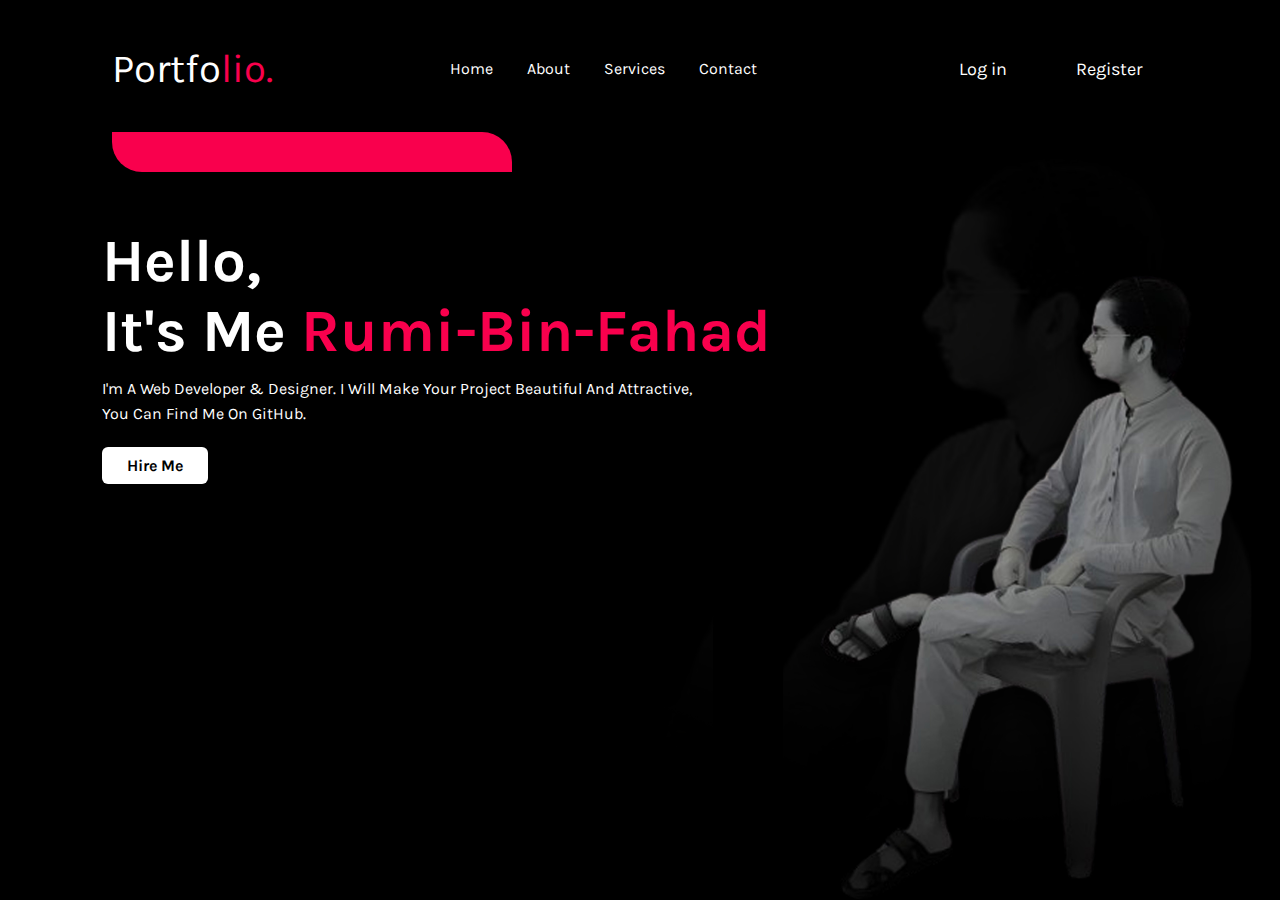
<file: index.html>
<!DOCTYPE html>
<!-- Coding By CodingNepal - codingnepalweb.com -->
<html lang="en">
<head>
  <meta charset="UTF-8">
  <meta name="viewport" content="width=device-width, initial-scale=1.0">
  <meta http-equiv="X-UA-Compatible" content="ie=edge">
 <title>Simple Website Design</title>
  <!---Custom Css File!--->
  <link rel="stylesheet" href="style.css">
</head>
<body>
  <div class="container">
    <nav>
      <div class="logo">
        <a href="#">Portfo<span>lio.</span></a>
      </div>
      <ul>
        <li><a href="#">Home</a></li>
        <li><a href="#">About</a></li>
        <li><a href="#">Services</a></li>
        <li><a href="#">Contact</a></li>
      </ul>
      <div class="buttons">
        <a href="#" class="login">Log in</a>
        <a href="#" class="btn">Register</a>
      </div>
    </nav>
    <div class="bar">
        <p>We Are Here to Make your vision, our creation</p>
    </div>
    <div class="content">
      <h2>Hello,<br>It's Me <span class="change">Rumi-Bin-Fahad</span></h2>
      <p>I'm A Web Developer & Designer. I Will Make Your Project Beautiful And Attractive,<br>You Can Find Me On GitHub.</p>
    </div>
    <div class="link">
      <a href="portfolio.html" class="hire">Hire Me</a>
      <!-- <img class="img" src="25231.png" alt="github_logo"> -->
    </div>
  </div>
</body>
</html>
</file>
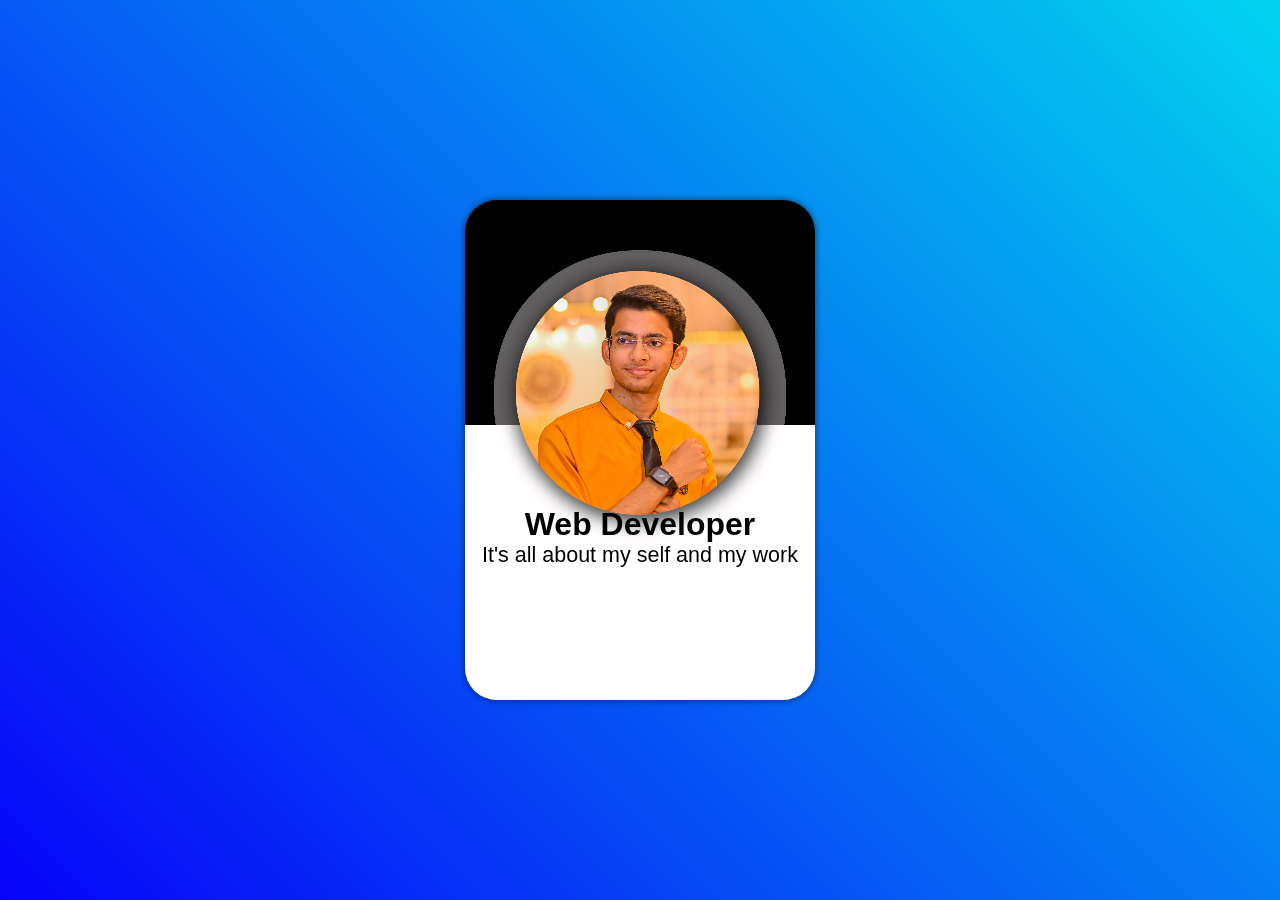
<file: portfolio.html>
<!DOCTYPE html>
<html lang="en">
<head>
    <meta charset="UTF-8">
    <meta name="viewport" content="width=device-width, initial-scale=1.0">
    <title>Portfolio</title>
    <link rel="stylesheet" href="portfolio.css">
</head>
<body>
    <div class="container">
        <div class="Card">
            <div class="front">
                <br><br><br><br><br><br><br><br><br><br><br><br><br><br><br><br><br>
                <div class="name">
                    <h1>Web Developer</h1>
                    <!-- <h2 style="font-size: 20px;">Graphics Designer</h2> -->
                    <p style="font-size: 21.5px;">It's all about my self and my work</p>
                </div>
            </div>
            <div class="Back">
                <div class="logo">
                <a style="display: flex;" href="https://www.instagram.com/designdekhlo/" target="_blank"><img src="logo smfi copy.PNG" alt="logo" width="220px" height="200px"></a>
            </div>
                <h1 style="font-size: 37px;">FAHAD-BIN-RUMI</h1><br>
            <p style="font-size: 18px;">SMIT studnet T-T-S 9:00 to 11:00</p>
            <br>
                <div style="background-color: white; width: 350px; height: 30px; text-align: center;">
                    <p style="font-size: 20px; color: black; padding-top: 3px; align: center; font-weight: 550;">DesignDekhloo</p></div><br>
                    <div>
                        <ul type="square">
                            <li>Web & Mobile Application Developer</li>
                            <li>Graphics Designer & Animator</li>
                            <li>Fine Artist & Sketcher</li>
                            <li>Teacher & Tutor</li>
                            <li>Student</li>
                        </ul>
                        </div>
                                                
            
            <!-- <div class="image"> -->
                <!-- <img src="face.png" alt="logo" style="width: 50px; height: 50px;"> -->
                <!-- <img src="instagram-png-instagram-png-logo-1455.png" alt="logo" style="width: 50px; height: 50px; " > -->
            <!-- </div> -->
            </div>
        </div>
    </div>
</body>
</html>
</file>
<file: style.css>
@import url('https://fonts.googleapis.com/css2?family=Karla:wght@300;400;500;600;700&display=swap');
*{
  margin: 0;
  padding: 0;
  box-sizing: border-box;
  font-family: 'Karla', sans-serif;
}
body{
  color: #fff;
}
.container{
  width: 100%;
  height: 100vh;
  background-image: url(picture\ template\ copy.jpg);
  background-position: center;
  background-size: cover;
  padding-top: 35px;
  padding-left: 8%;
  padding-right: 8%;
}
nav{
  padding: 10px ;
  padding-top: 10px;
  padding-bottom: 10px;
  display: flex;
  align-items: center;
  justify-content: space-between;
}

.logo a{
  font-size: 40px;
  text-decoration: none;
}
span{
  color: #f9004d;
}
nav ul li{
  display: inline-block;
  list-style: none;
  margin: 10px 15px;
}
nav ul li:hover{
    color: #fff;
    background-color: #f9004d;
    transition: 0.7s;
    text-shadow: 0 6 4px rgba(0, 0, 0, 0.8);
    font-weight: bold;
    border: solid 2px #fff;
    border-bottom-left-radius: 20px;
    border-top-right-radius: 20px;
    padding-top: 8px;
    padding-bottom: 8px;
    /* width: 100px; */
    /* border-bottom: solid 5px #f9004d; */
    /* padding-right: 20px; */
    text-align: center;
    justify-content: space-between;
    /* margin: 20px; */
}
nav ul li a{
  text-decoration: none;
  transition: 0.5s;
}
nav ul li a:hover{
  color: #fff;
  /* background-color: #f9004d; */
  transition: 0.4s;
  /* border-bottom-left-radius: 20px; */
  /* border-top-right-radius: 20px; */
  width: 100px;
  /* border-bottom: solid 5px #f9004d; */
  /* padding-right: 20px; */
  text-align: center;
  justify-content: space-between;
  margin: 20px;
}
.login{
  text-decoration: none;
  margin-right: 15px;
  font-size: 18px;
  padding: 9px 25px;

}
.login:hover{
  text-decoration: none;
  margin-right: 15px;
  font-size: 18px;
  border-bottom: #f9004d 3px solid;
}
.btn{
  background: #000;
  /* border-radius: 6px; */
  padding: 9px 25px;
  text-decoration: none;
  /* transition: 0.5s; */
  font-size: 18px;
}
.btn:hover{
  background: #000;
  border-bottom: #f9004d 3px solid;
  /* border-radius: 6px; */
  /* padding: 9px 25px; */
  text-decoration: none;
  /* transition: 0.5s; */
  font-size: 18px;
}
.content{
  margin-top: 5%;
  max-width: 800px;
}
.content h2{
  font-size: 60px
}
.content p{
  margin-top: 10px;
  line-height: 25px;
}
a{
  color: #fff;
}
.link {
  margin-top: 30px;
}
.link:hover {
  margin-top: 30px;
  scale: (1.2);
}
.hire{
  color: #000;
  text-decoration: none;
  background: #fff;
  padding: 9px 25px;
  font-weight: bold;
  border-radius: 6px;
  transition: 0.5s;
  
}
.link .hire:hover{
  /* background: transparent; */
  border: 2px solid #fff;
  color: #fff;
  background-color: #f9004d;
  border-bottom-left-radius: 25px;
  border-top-right-radius: 25px;
  transition: 0.3;
  /* width: 100px; */
}
.change{
    color: #f9004d;
}
.change:hover{
    color: #fff;
    cursor: pointer;
    transition: 1.2s;
}
.bar { 
    background-color: #f9004d;
    width: 400px;
    margin-top: 30px;
    height: 40px;
    margin-inline: 10px;
    color: #f9004d;
    background-size: cover;
    /* margin: 0; */
    /* padding: 0; */
    align-items: left;
    display: flex;
    border-bottom-left-radius: 30px;
    border-top-right-radius: 30px;}
.bar p{
    margin: 9px;
    padding-left: 10px ;
    margin-left: 10px;
}
.bar:hover{
    color: #fff;
    width: 600px;
    transition: 2s;
    cursor: pointer;
    
}
</file>
<file: portfolio.css>
* {
    margin: 0;
    padding: 0;
    box-sizing: border-box;
}

body{
    height: 100vh;
    overflow: hidden;
    background: linear-gradient(45deg, #0803f8, #03d3ee);
    font-family: Arial, Helvetica, sans-serif;
    color: white;
    display: flex;
    justify-content: center;
    align-items: center;
}

.container {
width: 350px;
height: 500px;
perspective: 900px;
}

.container:hover > .Card {
    cursor: pointer;
    transform: rotateY(180deg) rotateZ(180deg);
}

.Card {
    height: 100%;
    width: 100%;
    position: relative;
    transition: transform 1600ms;
    transform-style: preserve-3d ;
}

.front,
.Back {
    height: 100%;
    width: 100%;
    border-radius: 2rem;
    box-shadow: 0 0 5px 2px rgba(18, 17, 17, 0.4);
    position: absolute;
    backface-visibility: hidden;
}
.front{    
    background-image: url(image-350x500\ \(1\).jpg);
    opacity: 100;    
}

.Back{
    background-color: black;
    transform: rotateY(180deg) rotateZ(180deg);
    display: flex;
    flex-direction: column;
    padding-top: 20px;
    /* justify-content: center; */
    align-items: center;
}

.image{
    padding: 15px;
    padding-inline: 30px;
    margin: 30px;
    margin-inline: 40px;
    margin-inline-start: 30px;

}

.name{
    display: flex;
    flex-direction: column;
    align-items: center;
    padding: 20pxs;
    color: black;
    font-family: Arial, Helvetica, sans-serif;
    justify-content: center;
}
</file>
